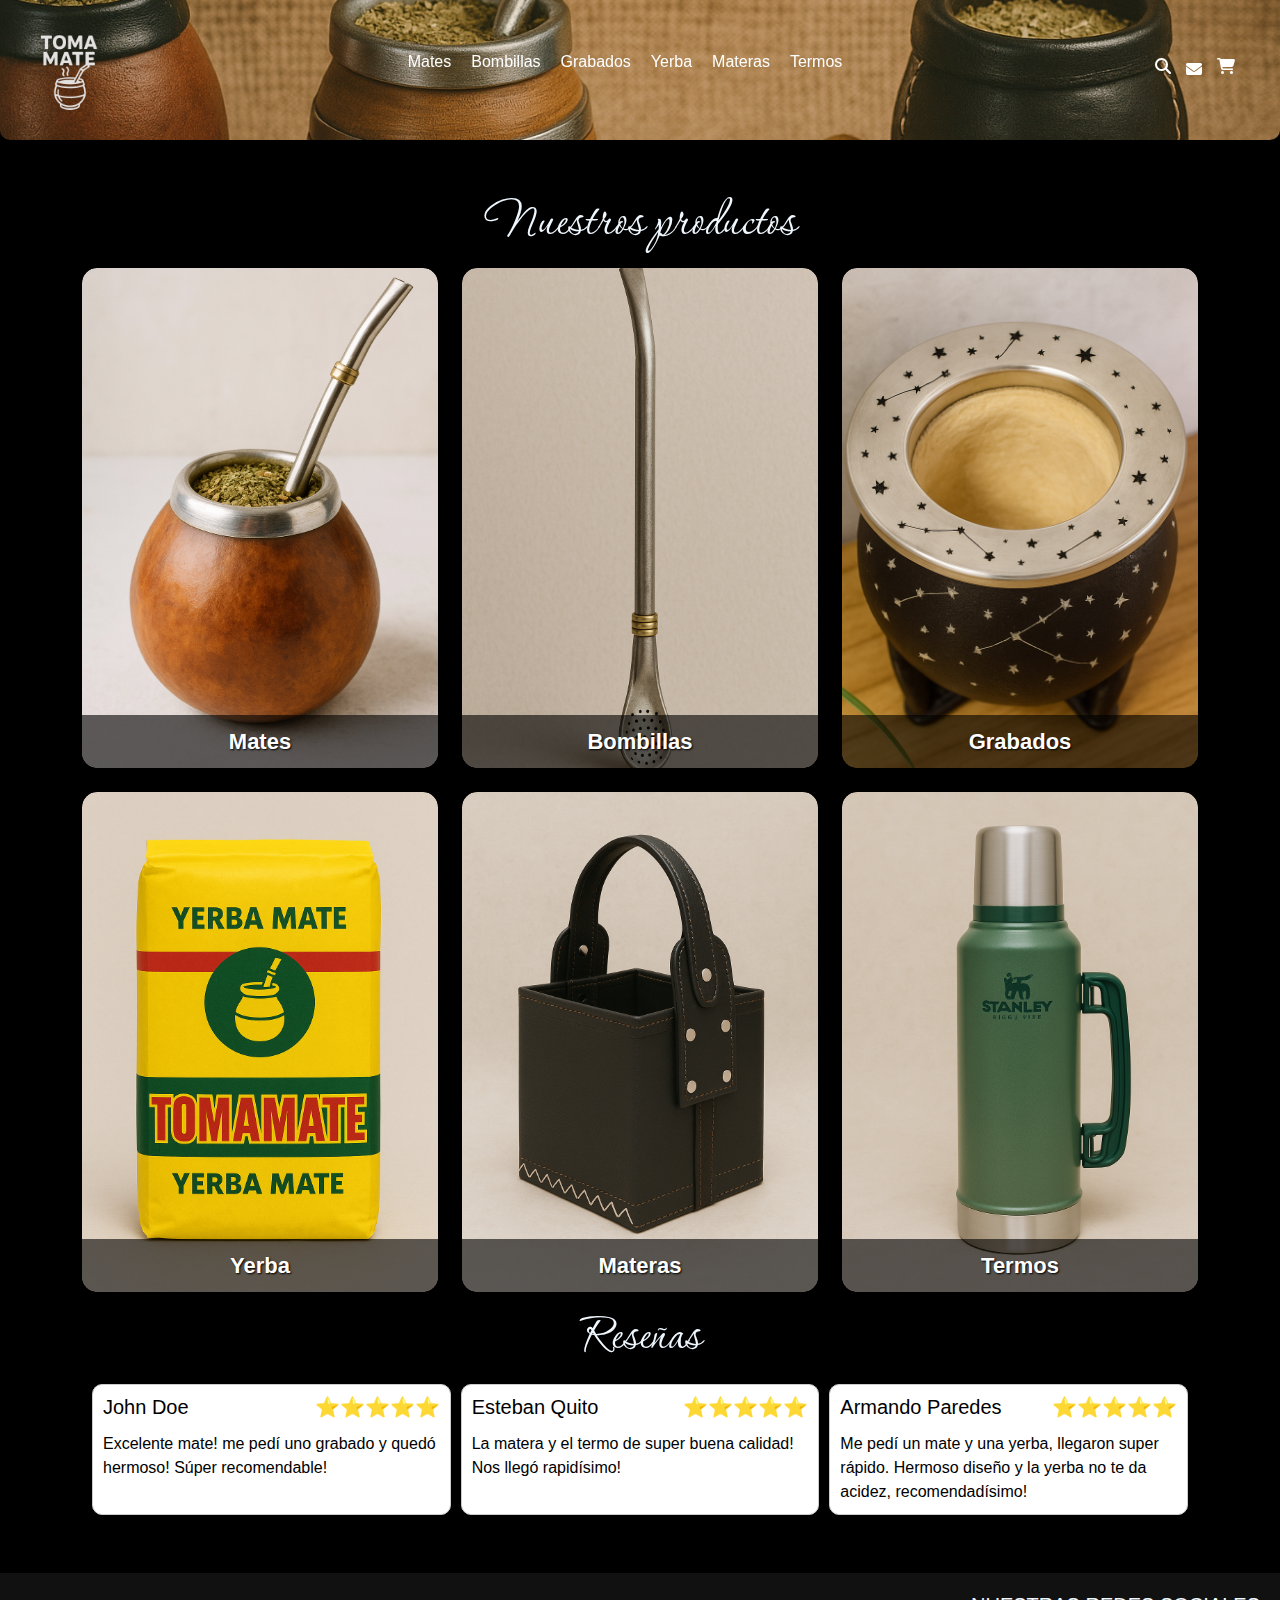
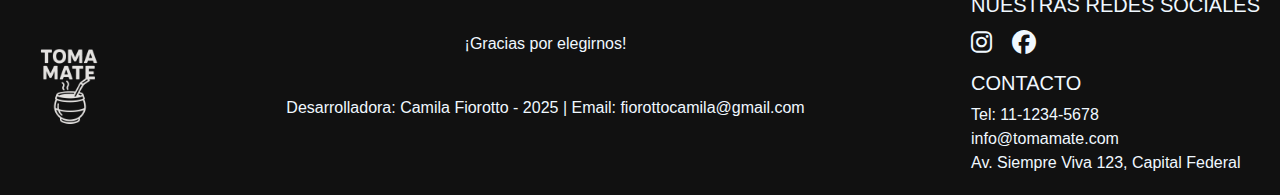
<file: index.html>
<!DOCTYPE html>
<html lang="es">

<head>
    <meta charset="UTF-8">
    <meta name="viewport" content="width=device-width, initial-scale=1.0">
    <link rel="preconnect" href="https://fonts.googleapis.com">
    <link rel="preconnect" href="https://fonts.gstatic.com" crossorigin>
    <link href="https://fonts.googleapis.com/css2?family=Corinthia:wght@400;700&display=swap" rel="stylesheet">
    <link rel="stylesheet" href="https://cdnjs.cloudflare.com/ajax/libs/font-awesome/6.5.0/css/all.min.css">
    <link href="https://cdn.jsdelivr.net/npm/bootstrap@5.3.3/dist/css/bootstrap.min.css" rel="stylesheet">
    <link rel="stylesheet" href="./css/style.css">
    <title>Tienda Online - TomaMate</title>
</head>

<body>
    <header>
        <div class="logo">
            <a href="index.html"><img src="./src/logo.png" alt="logo TomaMate"></a>
        </div>

        </div>
        <nav>
            <ul class="productos">
                <li><a href="./subpaginas/mates.html">Mates</a></li>
                <li><a href="./subpaginas/bombillas.html">Bombillas</a></li>
                <li><a href="./subpaginas/grabados.html">Grabados</a></li>
                <li><a href="./subpaginas/yerba.html">Yerba</a></li>
                <li><a href="./subpaginas/materas.html">Materas</a></li>
                <li><a href="./subpaginas/termos.html">Termos</a></li>
            </ul>
        </nav>
        <div class="logos-extras">
            <i class="fa-solid fa-magnifying-glass"></i>
            <a href="contacto.html"><i class="fa-solid fa-envelope"></i></a>
            <i class="fa-solid fa-cart-shopping"></i>
        </div>
    </header>

    <main class="container my-5">
        <h2>Nuestros productos</h2>
        <div class="row row-cols-1 row-cols-md-3 g-4">
            <a href="./subpaginas/mates.html">
                <div class="col">
                    <div class="card-producto">
                        <img src="./src/mate.png" class="img-fluid" alt="Mates">
                        <div class="titulo-producto">Mates</div>
                    </div>
                </div>
            </a>
            <a href="./subpaginas/bombillas.html">
                <div class="col">
                    <div class="card-producto">
                        <img src="./src/bombilla.png" class="img-fluid" alt="Bombillas">
                        <div class="titulo-producto">Bombillas</div>
                    </div>
                </div>
            </a>
            <a href="./subpaginas/grabados.html">
                <div class="col">
                    <div class="card-producto">
                        <img src="./src/Grabado.png" class="img-fluid" alt="Grabados">
                        <div class="titulo-producto">Grabados</div>
                    </div>
                </div>
            </a>
            <a href="./subpaginas/yerba.html">
                <div class="col">
                    <div class="card-producto">
                        <img src="./src/yerba.png" class="img-fluid" alt="Yerba">
                        <div class="titulo-producto">Yerba</div>
                    </div>
                </div>
            </a>
            <a href="./subpaginas/materas.html">
                <div class="col">
                    <div class="card-producto">
                        <img src="./src/matera.png" class="img-fluid" alt="Materas">
                        <div class="titulo-producto">Materas</div>
                    </div>
                </div>
            </a>
            <a href="./subpaginas/termos.html">
                <div class="col">
                    <div class="card-producto">
                        <img src="./src/termo.png" class="img-fluid" alt="Termos">
                        <div class="titulo-producto">Termos</div>
                    </div>
                </div>
            </a>
        </div>

        <div class="resenias">
            <h2>Reseñas</h2>
            <div class="resenias-grid">
                <div class="card-resenia">
                    <div class="card-resenia-header">
                        <h5>John Doe</h5>
                        <h5>⭐⭐⭐⭐⭐</h5>
                    </div>
                    <div class="card-resenia-body">
                        <p class="card-text">Excelente mate! me pedí uno grabado y quedó hermoso! Súper recomendable!
                        </p>
                    </div>
                </div>
                <div class="card-resenia">
                    <div class="card-resenia-header">
                        <h5>Esteban Quito</h5>
                        <h5>⭐⭐⭐⭐⭐</h5>
                    </div>
                    <div class="card-resenia-body">
                        <p class="card-text">La matera y el termo de super buena calidad! Nos llegó rapidísimo!
                        </p>
                    </div>
                </div>
                <div class="card-resenia">
                    <div class="card-resenia-header">
                        <h5>Armando Paredes</h5>
                        <h5>⭐⭐⭐⭐⭐</h5>
                    </div>
                    <div class="card-resenia-body">
                        <p class="card-text">Me pedí un mate y una yerba, llegaron super rápido. Hermoso diseño y la yerba no te da acidez, recomendadísimo!
                        </p>
                    </div>
                </div>
            </div>
        </div>


    </main>


    <footer>
        <div class="logo">
            <a href="index.html"><img src="./src/logo.png" alt="logo TomaMate"></a>
        </div>
        <div class="agradecimiento">
            <p>¡Gracias por elegirnos!</p>
            <br>
            <p>Desarrolladora: Camila Fiorotto - 2025 | Email: fiorottocamila@gmail.com</p>
        </div>
        <div class="redes-sociales">
            <h5>NUESTRAS REDES SOCIALES</h5>
            <div class="iconos-redes">
                <a href="https://www.instagram.com"><i class="fa-brands fa-instagram"></i></a>
                <a href="https://www.facebook.com"><i class="fa-brands fa-facebook"></i></a>
            </div>
            <h5>CONTACTO</h5>
            <ul class="contactos">
                <li>Tel: 11-1234-5678</li>
                <li>info@tomamate.com</li>
                <li>Av. Siempre Viva 123, Capital Federal</li>
            </ul>
        </div>

    </footer>
</body>

</html>
</file>
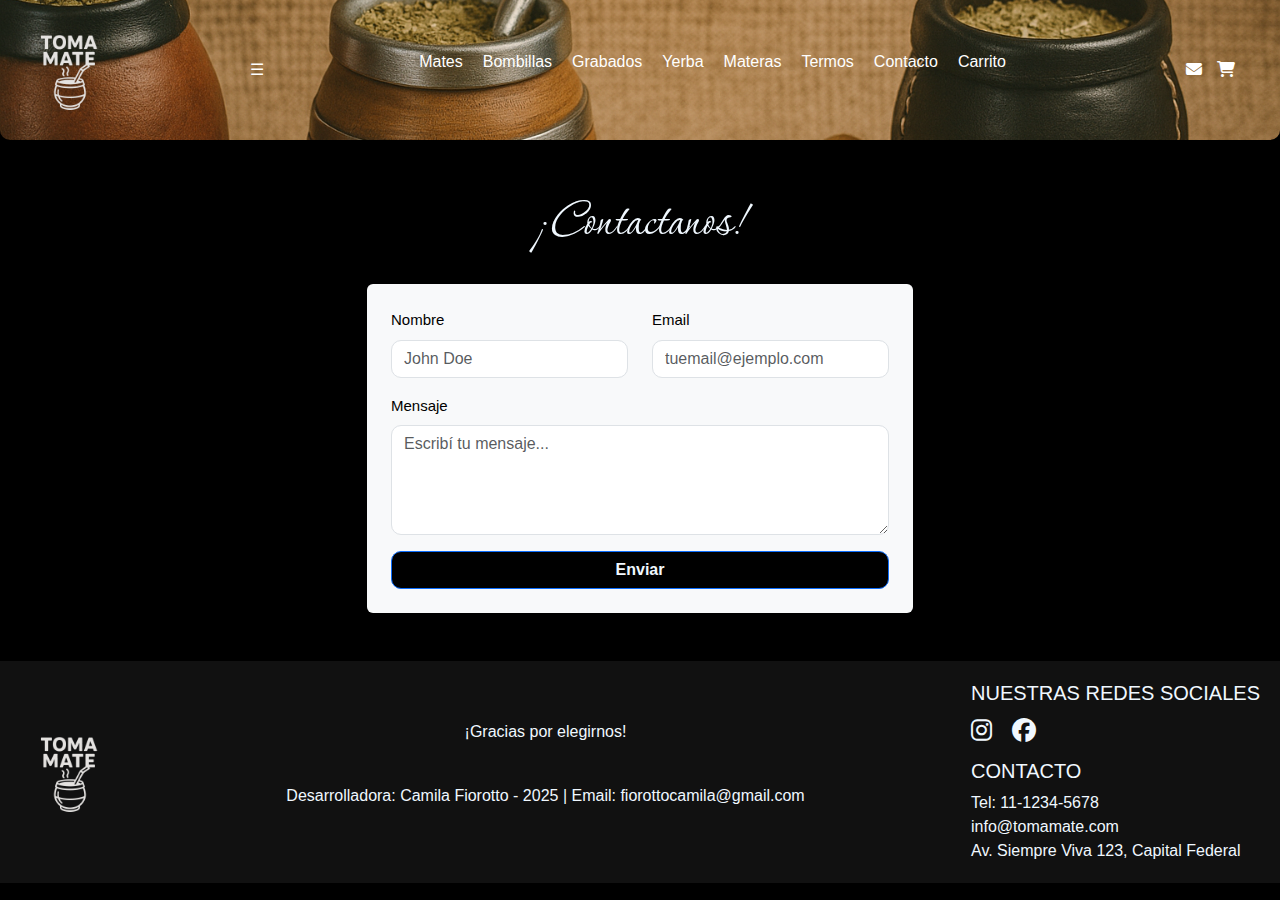
<file: contacto.html>
<!doctype html>
<html lang="es">
  <head>
    <meta charset="UTF-8" />
    <meta name="viewport" content="width=device-width, initial-scale=1.0" />
    <link rel="preconnect" href="https://fonts.googleapis.com" />
    <link rel="preconnect" href="https://fonts.gstatic.com" crossorigin />
    <link
      href="https://fonts.googleapis.com/css2?family=Corinthia:wght@400;700&display=swap"
      rel="stylesheet"
    />
    <link
      rel="stylesheet"
      href="https://cdnjs.cloudflare.com/ajax/libs/font-awesome/6.5.0/css/all.min.css"
    />
    <link
      href="https://cdn.jsdelivr.net/npm/bootstrap@5.3.3/dist/css/bootstrap.min.css"
      rel="stylesheet"
    />
    <link rel="stylesheet" href="./css/style.css" />
    <title>Tienda Online - TomaMate - Contacto</title>
  </head>

  <body>
    <header>
      <div class="logo">
        <a href="../../index.html"
          ><img src="../../src/logo.png" alt="logo TomaMate"
        /></a>
      </div>

      <div class="hamburger" onclick="toggleMenu()">☰</div>

      <nav>
        <ul class="productos" id="menu">
          <li><a href="./subpaginas/mates/mates.html">Mates</a></li>
          <li><a href="./subpaginas/bombillas/bombillas.html">Bombillas</a></li>
          <li><a href="./subpaginas/grabados/grabados.html">Grabados</a></li>
          <li><a href="./subpaginas/yerba/yerba.html">Yerba</a></li>
          <li><a href="./subpaginas/materas/materas.html">Materas</a></li>
          <li><a href="./subpaginas/termos/termos.html">Termos</a></li>
          <li class="solo-mobile">
            <a href="../../contacto.html">Contacto</a>
          </li>
          <li class="solo-mobile">
            <a href="./subpaginas/carrito/carrito.html">Carrito</a>
          </li>
        </ul>
      </nav>

      <div class="logos-extras">
        <a href="../../contacto.html"><i class="fa-solid fa-envelope"></i></a>
        <div class="carrito-container">
          <div id="carrito-container">
            <a href="./subpaginas/carrito/carrito.html">
              <i class="fa-solid fa-cart-shopping" id="icono-carrito"></i>
            </a>
            <span class="contador-carrito" id="contador-carrito">0</span>
          </div>
        </div>
      </div>
    </header>

    <main class="container my-5">
      <h2 class="text-center mb-4">¡Contactanos!</h2>
      <div class="row justify-content-center">
        <div class="col-md-6">
          <form
            class="p-4 shadow rounded bg-light contact-form"
            action="https://formspree.io/f/mkgrdkqv"
            method="POST"
          >
            <div class="row">
              <div class="col-md-6 mb-3">
                <label class="form-label form-contacto"> Nombre </label>
                <input
                  type="text"
                  class="form-control"
                  placeholder="John Doe"
                  required
                  name="name"
                />
              </div>
              <div class="col-md-6 mb-3">
                <label class="form-label form-contacto">Email</label>
                <input
                  type="email"
                  class="form-control"
                  placeholder="tuemail@ejemplo.com"
                  required
                  name="email"
                />
              </div>
            </div>

            <div class="mb-3">
              <label class="form-label form-contacto">Mensaje</label>
              <textarea
                class="form-control"
                rows="4"
                placeholder="Escribí tu mensaje..."
                required
                name="mensaje"
              ></textarea>
            </div>

            <div class="d-grid">
              <button type="submit" class="btn btn-primary">Enviar</button>
            </div>
          </form>
        </div>
      </div>
    </main>

    <footer>
      <div class="logo">
        <a href="index.html"
          ><img src="./src/logo.png" alt="logo TomaMate"
        /></a>
      </div>
      <div class="agradecimiento">
        <p>¡Gracias por elegirnos!</p>
        <br />
        <p>
          Desarrolladora: Camila Fiorotto - 2025 | Email:
          fiorottocamila@gmail.com
        </p>
      </div>
      <div class="redes-sociales">
        <h5>NUESTRAS REDES SOCIALES</h5>
        <div class="iconos-redes">
          <a href="https://www.instagram.com"
            ><i class="fa-brands fa-instagram"></i
          ></a>
          <a href="https://www.facebook.com"
            ><i class="fa-brands fa-facebook"></i
          ></a>
        </div>
        <h5>CONTACTO</h5>
        <ul class="contactos">
          <li>Tel: 11-1234-5678</li>
          <li>info@tomamate.com</li>
          <li>Av. Siempre Viva 123, Capital Federal</li>
        </ul>
      </div>
    </footer>
    <script src="main.js"></script>
  </body>
</html>
</file>
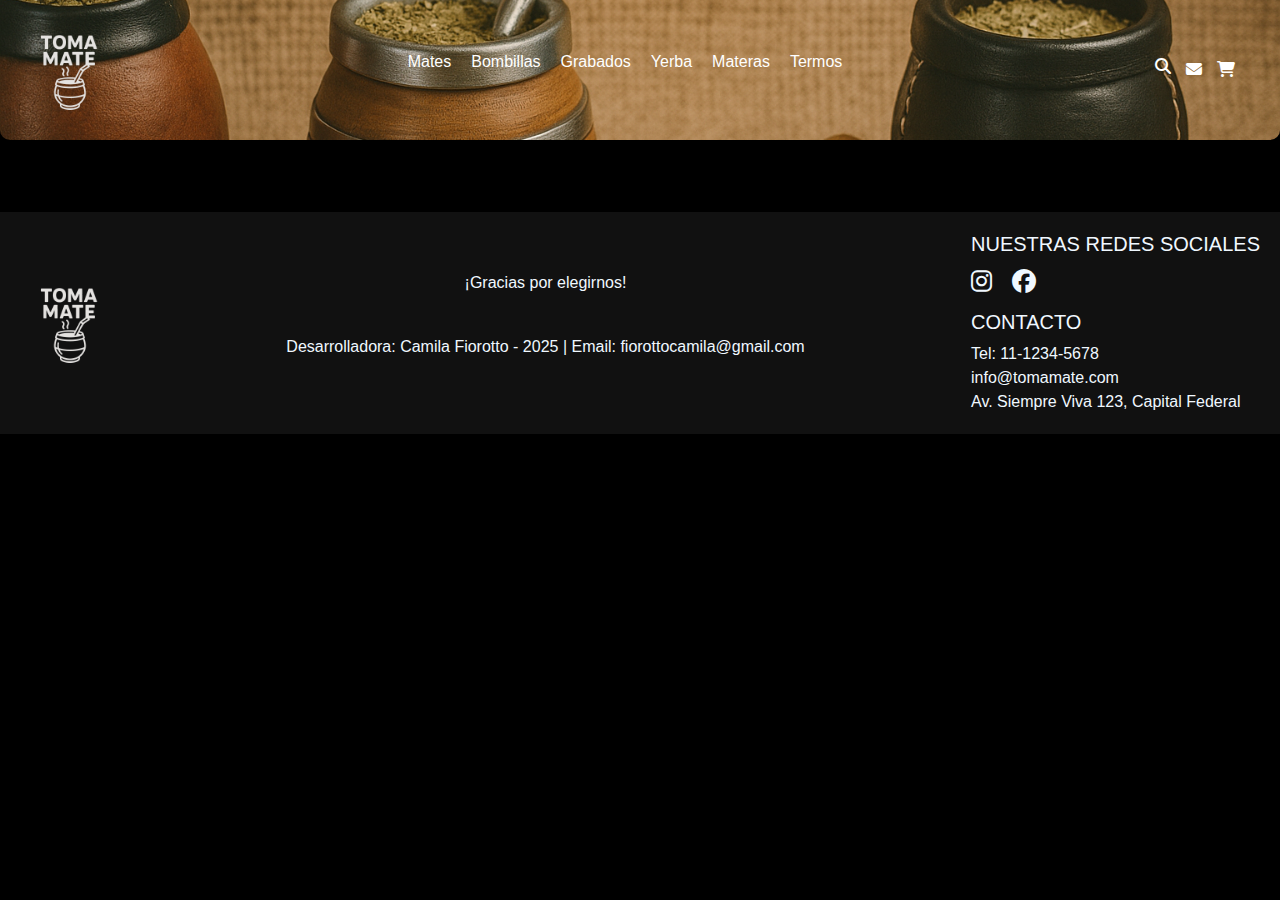
<file: subpaginas/bombillas/bombillas.html>
<!DOCTYPE html>
<html lang="es">

<head>
    <meta charset="UTF-8">
    <meta name="viewport" content="width=device-width, initial-scale=1.0">
    <link rel="preconnect" href="https://fonts.googleapis.com">
    <link rel="preconnect" href="https://fonts.gstatic.com" crossorigin>
    <link href="https://fonts.googleapis.com/css2?family=Corinthia:wght@400;700&display=swap" rel="stylesheet">
    <link rel="stylesheet" href="https://cdnjs.cloudflare.com/ajax/libs/font-awesome/6.5.0/css/all.min.css">
    <link href="https://cdn.jsdelivr.net/npm/bootstrap@5.3.3/dist/css/bootstrap.min.css" rel="stylesheet">
    <link rel="stylesheet" href="../../css/style.css">
    <link rel="icon" href="../../src/logo2.png">
    <title>Tienda Online - TomaMate</title>
</head>

<body>
    <header>
        <div class="logo">
            <a href="../../index.html"><img src="../../src/logo.png" alt="logo TomaMate"></a>
        </div>
        <nav>
            <ul class="productos">
                <li><a href="../mates/mates.html">Mates</a></li>
                <li><a href="../bombillas/bombillas.html">Bombillas</a></li>
                <li><a href="../grabados/grabados.html">Grabados</a></li>
                <li><a href="../yerba/yerba.html">Yerba</a></li>
                <li><a href="../materas/materas.html">Materas</a></li>
                <li><a href="../termos/termos.html">Termos</a></li>
            </ul>
        </nav>
        <div class="logos-extras">
            <i class="fa-solid fa-magnifying-glass"></i>
            <a href="../../contacto.html"><i class="fa-solid fa-envelope"></i></a>
            <div class="carrito-container">
                <div id="carrito-container">
                <a href="../../subpaginas/carrito/carrito.html">
                    <i class="fa-solid fa-cart-shopping" id="icono-carrito"></i>
                </a>
                <span class="contador-carrito" id="contador-carrito">0</span>
                </div>
            </div>
        </div>
    </header>

    <!-- Contenedor de productos -->
    <div class="container my-5">
        <div id="productos-container" class="row g-4">
        </div>
    </div>

     <footer>
        <div class="logo">
            <a href="../../index.html"><img src="../../src/logo.png" alt="logo TomaMate"></a>
        </div>
        <div class="agradecimiento">
            <p>¡Gracias por elegirnos!</p>
            <br>
            <p>Desarrolladora: Camila Fiorotto - 2025 | Email: fiorottocamila@gmail.com</p>
        </div>
        <div class="redes-sociales">
            <h5>NUESTRAS REDES SOCIALES</h5>
            <div class="iconos-redes">
                <a href="https://www.instagram.com"><i class="fa-brands fa-instagram"></i></a>
                <a href="https://www.facebook.com"><i class="fa-brands fa-facebook"></i></a>
            </div>
            <h5>CONTACTO</h5>
            <ul class="contactos">
                <li>Tel: 11-1234-5678</li>
                <li>info@tomamate.com</li>
                <li>Av. Siempre Viva 123, Capital Federal</li>
            </ul>
        </div>

    </footer>
    <script type="module" src="../../carrito.js"></script>
    <script type="module" src="../productos.js"></script>
    <script type="module" src="bombilla_app.js"></script>

    
</body>

</html>
</file>
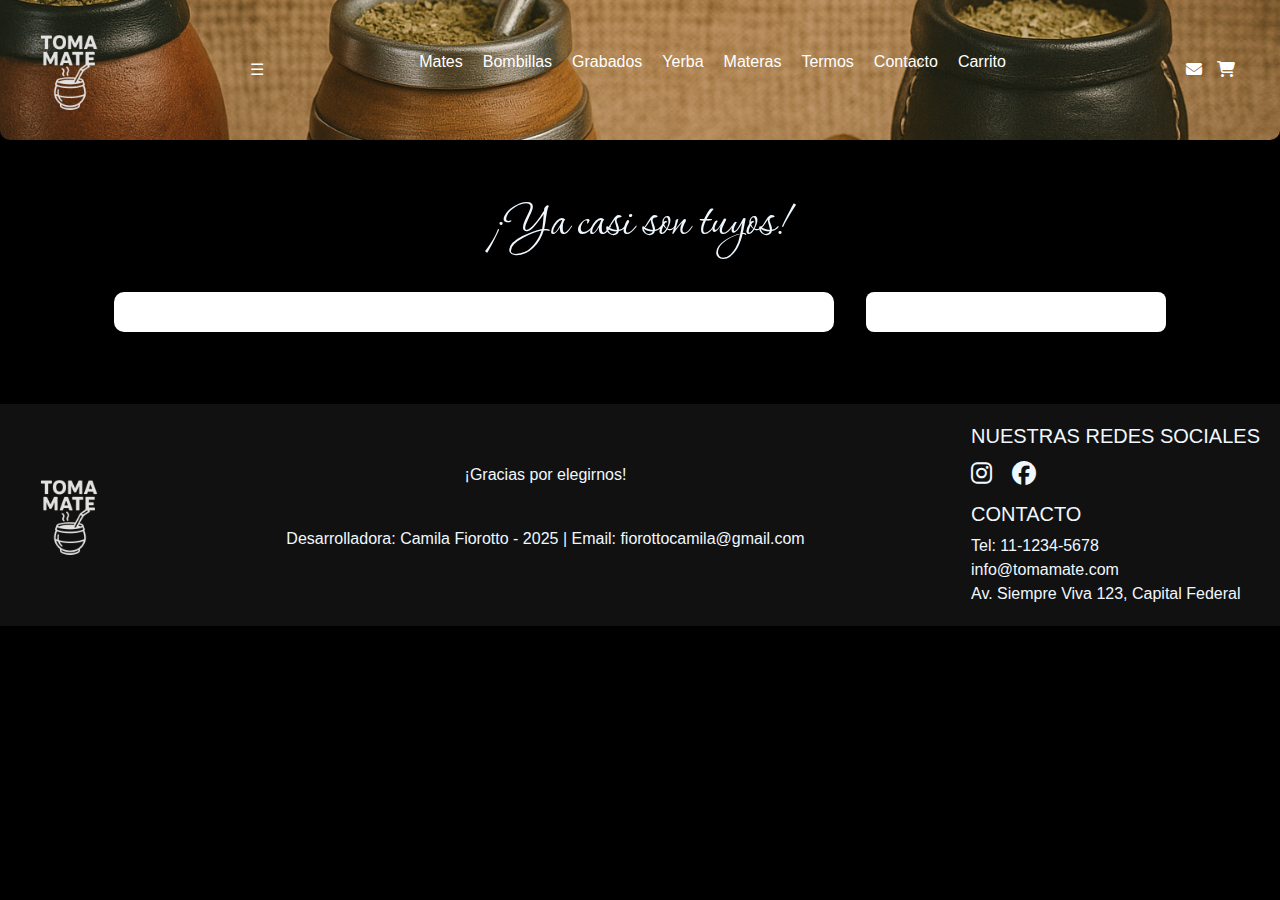
<file: subpaginas/carrito/carrito.html>
<!doctype html>
<html lang="es">
  <head>
    <meta charset="UTF-8" />
    <meta name="viewport" content="width=device-width, initial-scale=1.0" />
    <link rel="preconnect" href="https://fonts.googleapis.com" />
    <link rel="preconnect" href="https://fonts.gstatic.com" crossorigin />
    <link
      href="https://fonts.googleapis.com/css2?family=Corinthia:wght@400;700&display=swap"
      rel="stylesheet"
    />
    <link
      rel="stylesheet"
      href="https://cdnjs.cloudflare.com/ajax/libs/font-awesome/6.5.0/css/all.min.css"
    />
    <link
      href="https://cdn.jsdelivr.net/npm/bootstrap@5.3.3/dist/css/bootstrap.min.css"
      rel="stylesheet"
    />
    <link rel="stylesheet" href="../../css/style.css" />
    <link rel="stylesheet" href="carrito.css" />
    <link rel="icon" href="../../src/logo2.png" />
    <title>Tienda Online - TomaMate - Carrito</title>
  </head>

  <body>
    <header>
      <div class="logo">
        <a href="../../index.html"
          ><img src="../../src/logo.png" alt="logo TomaMate"
        /></a>
      </div>

      <div class="hamburger" onclick="toggleMenu()">☰</div>

      <nav>
        <ul class="productos" id="menu">
          <li><a href="../mates/mates.html">Mates</a></li>
          <li><a href="../bombillas/bombillas.html">Bombillas</a></li>
          <li><a href="../grabados/grabados.html">Grabados</a></li>
          <li><a href="../yerba/yerba.html">Yerba</a></li>
          <li><a href="../materas/materas.html">Materas</a></li>
          <li><a href="../termos/termos.html">Termos</a></li>
          <li class="solo-mobile">
            <a href="../../contacto.html">Contacto</a>
          </li>
          <li class="solo-mobile">
            <a href="../carrito/carrito.html">Carrito</a>
          </li>
        </ul>
      </nav>

      <div class="logos-extras">
        <a href="../../contacto.html"><i class="fa-solid fa-envelope"></i></a>
        <div class="carrito-container">
          <div id="carrito-container">
            <a href="../carrito/carrito.html">
              <i class="fa-solid fa-cart-shopping" id="icono-carrito"></i>
            </a>
            <span class="contador-carrito" id="contador-carrito">0</span>
          </div>
        </div>
      </div>
    </header>

    <main class="container my-5">
      <!-- Contenedor de productos -->
      <h2>¡Ya casi son tuyos!</h2>
      <div class="carrito-wrapper">
        <div id="carrito-products" class="carrito-container1"></div>

        <div id="resumen-compra" class="resumen-compra"></div>
      </div>
      <div id="popup-datos-usuario" class="popup-modal oculto">
        <div class="popup-contenido">
          <span id="cerrarPopup" class="popup-cerrar">&times;</span>
          <h3>Completar datos</h3>
          <form
            id="formulario-compra"
            class="p-4 shadow rounded bg-light contact-form"
            action="https://formspree.io/f/mgvzvrnd"
            method="POST"
          >
            <label
              >Nombre:
              <input type="text" name="nombre" required />
            </label>
            <label
              >Email:
              <input type="email" name="email" required />
            </label>
            <label
              >Dirección:
              <input type="text" name="direccion" required />
            </label>
            <label
              >Teléfono:
              <input type="tel" name="telefono" required />
            </label>
            <input type="hidden" name="carrito" id="input-carrito" />
            <div class="botones-popup">
              <button type="submit" class="btn btn-success">Confirmar</button>
              <button
                type="button"
                id="cancelarPopup"
                class="btn btn-secondary"
              >
                Cancelar
              </button>
            </div>
          </form>
        </div>
      </div>
    </main>
    <footer>
      <div class="logo">
        <a href="../../index.html"
          ><img src="../../src/logo.png" alt="logo TomaMate"
        /></a>
      </div>
      <div class="agradecimiento">
        <p>¡Gracias por elegirnos!</p>
        <br />
        <p>
          Desarrolladora: Camila Fiorotto - 2025 | Email:
          fiorottocamila@gmail.com
        </p>
      </div>
      <div class="redes-sociales">
        <h5>NUESTRAS REDES SOCIALES</h5>
        <div class="iconos-redes">
          <a href="https://www.instagram.com"
            ><i class="fa-brands fa-instagram"></i
          ></a>
          <a href="https://www.facebook.com"
            ><i class="fa-brands fa-facebook"></i
          ></a>
        </div>
        <h5>CONTACTO</h5>
        <ul class="contactos">
          <li>Tel: 11-1234-5678</li>
          <li>info@tomamate.com</li>
          <li>Av. Siempre Viva 123, Capital Federal</li>
        </ul>
      </div>
    </footer>
    <div id="popup-container"></div>
    <script type="module" src="../../carrito.js"></script>
    <script src="../../main.js"></script>
    <script type="module" src="carrito_app.js"></script>
  </body>
</html>
</file>
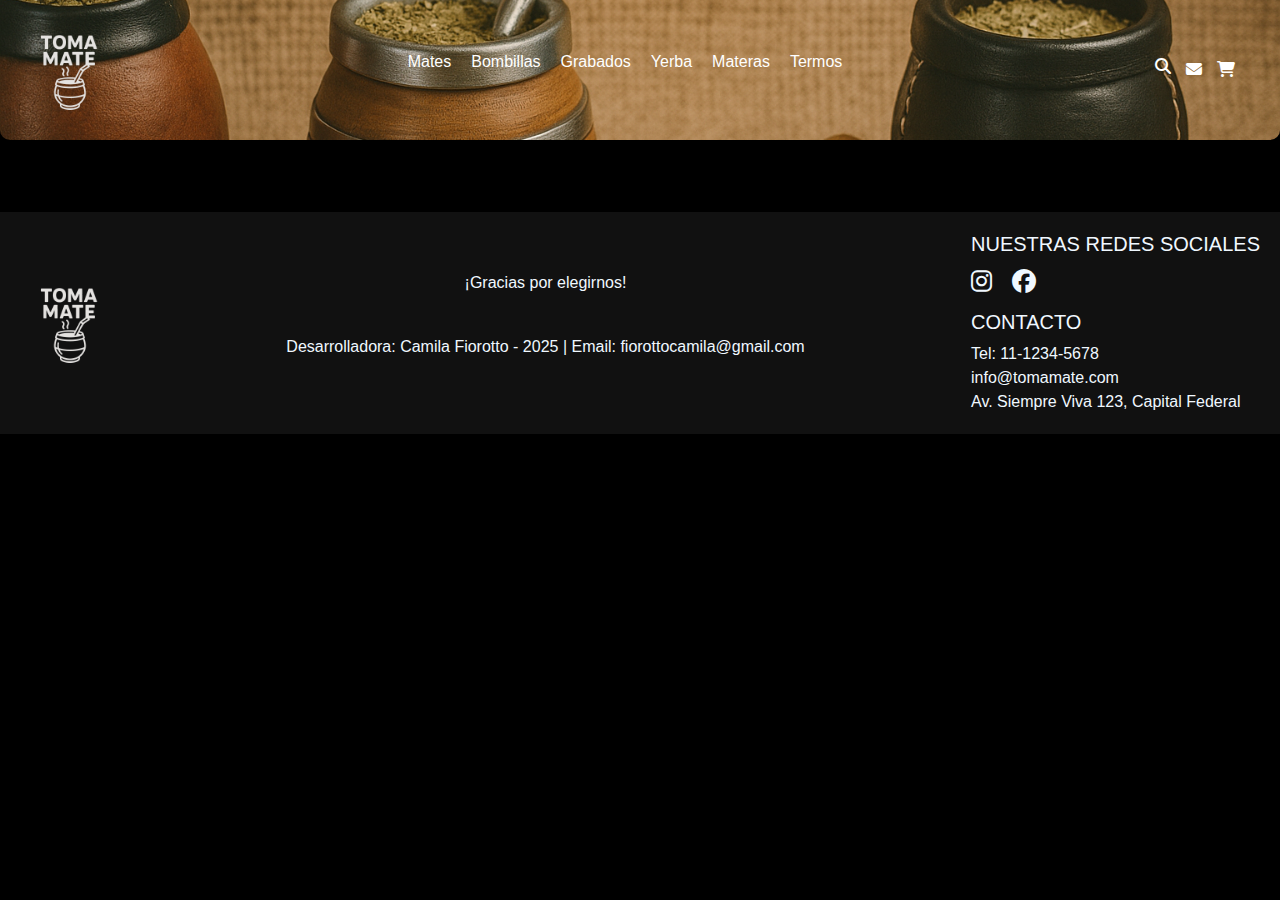
<file: subpaginas/grabados/grabados.html>
<!doctype html>
<html lang="es">
  <head>
    <meta charset="UTF-8" />
    <meta name="viewport" content="width=device-width, initial-scale=1.0" />
    <link rel="preconnect" href="https://fonts.googleapis.com" />
    <link rel="preconnect" href="https://fonts.gstatic.com" crossorigin />
    <link
      href="https://fonts.googleapis.com/css2?family=Corinthia:wght@400;700&display=swap"
      rel="stylesheet"
    />
    <link
      rel="stylesheet"
      href="https://cdnjs.cloudflare.com/ajax/libs/font-awesome/6.5.0/css/all.min.css"
    />
    <link
      href="https://cdn.jsdelivr.net/npm/bootstrap@5.3.3/dist/css/bootstrap.min.css"
      rel="stylesheet"
    />
    <link rel="stylesheet" href="../../css/style.css" />
    <link rel="icon" href="../../src/logo2.png" />
    <title>Tienda Online - TomaMate</title>
  </head>

  <body>
    <header>
      <div class="logo">
        <a href="../../index.html"
          ><img src="../../src/logo.png" alt="logo TomaMate"
        /></a>
      </div>
      <nav>
        <ul class="productos">
          <li><a href="../mates/mates.html">Mates</a></li>
          <li><a href="../bombillas/bombillas.html">Bombillas</a></li>
          <li><a href="../grabados/grabados.html">Grabados</a></li>
          <li><a href="../yerba/yerba.html">Yerba</a></li>
          <li><a href="../materas/materas.html">Materas</a></li>
          <li><a href="../termos/termos.html">Termos</a></li>
        </ul>
      </nav>
      <div class="logos-extras">
        <i class="fa-solid fa-magnifying-glass"></i>
        <a href="../../contacto.html"><i class="fa-solid fa-envelope"></i></a>
        <div class="carrito-container">
          <div id="carrito-container">
            <a href="../../subpaginas/carrito/carrito.html">
              <i class="fa-solid fa-cart-shopping" id="icono-carrito"></i>
            </a>
            <span class="contador-carrito" id="contador-carrito">0</span>
          </div>
        </div>
      </div>
    </header>

    <!-- Contenedor de productos -->
    <div class="container my-5">
      <div id="productos-container" class="row g-4"></div>
    </div>

    <footer>
      <div class="logo">
        <a href="../../index.html"
          ><img src="../../src/logo.png" alt="logo TomaMate"
        /></a>
      </div>
      <div class="agradecimiento">
        <p>¡Gracias por elegirnos!</p>
        <br />
        <p>
          Desarrolladora: Camila Fiorotto - 2025 | Email:
          fiorottocamila@gmail.com
        </p>
      </div>
      <div class="redes-sociales">
        <h5>NUESTRAS REDES SOCIALES</h5>
        <div class="iconos-redes">
          <a href="https://www.instagram.com"
            ><i class="fa-brands fa-instagram"></i
          ></a>
          <a href="https://www.facebook.com"
            ><i class="fa-brands fa-facebook"></i
          ></a>
        </div>
        <h5>CONTACTO</h5>
        <ul class="contactos">
          <li>Tel: 11-1234-5678</li>
          <li>info@tomamate.com</li>
          <li>Av. Siempre Viva 123, Capital Federal</li>
        </ul>
      </div>
    </footer>
    <script type="module" src="../../carrito.js"></script>
    <script type="module" src="../productos.js"></script>
    <script type="module" src="grabados_app.js"></script>
  </body>
</html>
</file>
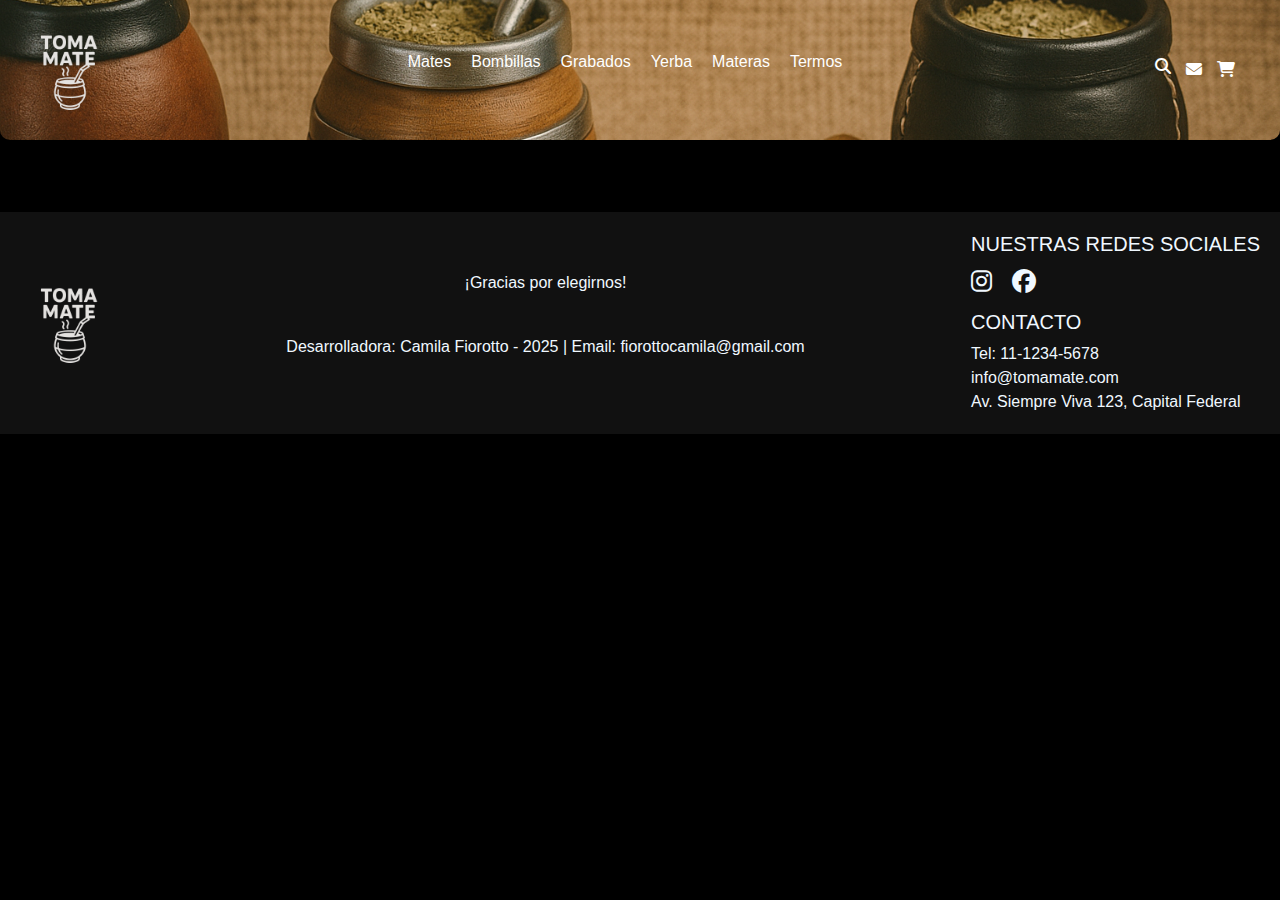
<file: subpaginas/materas/materas.html>
<!DOCTYPE html>
<html lang="es">

<head>
    <meta charset="UTF-8">
    <meta name="viewport" content="width=device-width, initial-scale=1.0">
    <link rel="preconnect" href="https://fonts.googleapis.com">
    <link rel="preconnect" href="https://fonts.gstatic.com" crossorigin>
    <link href="https://fonts.googleapis.com/css2?family=Corinthia:wght@400;700&display=swap" rel="stylesheet">
    <link rel="stylesheet" href="https://cdnjs.cloudflare.com/ajax/libs/font-awesome/6.5.0/css/all.min.css">
    <link href="https://cdn.jsdelivr.net/npm/bootstrap@5.3.3/dist/css/bootstrap.min.css" rel="stylesheet">
    <link rel="stylesheet" href="../../css/style.css">
    <link rel="icon" href="../../src/logo2.png">
    <title>Tienda Online - TomaMate</title>
</head>

<body>
    <header>
        <div class="logo">
            <a href="../../index.html"><img src="../../src/logo.png" alt="logo TomaMate"></a>
        </div>
        <nav>
            <ul class="productos">
                <li><a href="../mates/mates.html">Mates</a></li>
                <li><a href="../bombillas/bombillas.html">Bombillas</a></li>
                <li><a href="../grabados/grabados.html">Grabados</a></li>
                <li><a href="../yerba/yerba.html">Yerba</a></li>
                <li><a href="../materas/materas.html">Materas</a></li>
                <li><a href="../termos/termos.html">Termos</a></li>
            </ul>
        </nav>
        <div class="logos-extras">
            <i class="fa-solid fa-magnifying-glass"></i>
            <a href="../../contacto.html"><i class="fa-solid fa-envelope"></i></a>
            <div class="carrito-container">
                <div id="carrito-container">
                <a href="../../subpaginas/carrito/carrito.html">
                    <i class="fa-solid fa-cart-shopping" id="icono-carrito"></i>
                </a>
                <span class="contador-carrito" id="contador-carrito">0</span>
                </div>
            </div>
        </div>
    </header>

    <!-- Contenedor de productos -->
    <div class="container my-5">
        <div id="productos-container" class="row g-4">
        </div>
    </div>



     <footer>
        <div class="logo">
            <a href="../../index.html"><img src="../../src/logo.png" alt="logo TomaMate"></a>
        </div>
        <div class="agradecimiento">
            <p>¡Gracias por elegirnos!</p>
            <br>
            <p>Desarrolladora: Camila Fiorotto - 2025 | Email: fiorottocamila@gmail.com</p>
        </div>
        <div class="redes-sociales">
            <h5>NUESTRAS REDES SOCIALES</h5>
            <div class="iconos-redes">
                <a href="https://www.instagram.com"><i class="fa-brands fa-instagram"></i></a>
                <a href="https://www.facebook.com"><i class="fa-brands fa-facebook"></i></a>
            </div>
            <h5>CONTACTO</h5>
            <ul class="contactos">
                <li>Tel: 11-1234-5678</li>
                <li>info@tomamate.com</li>
                <li>Av. Siempre Viva 123, Capital Federal</li>
            </ul>
        </div>

    </footer>
    <script type="module" src="../../carrito.js"></script>
    <script type="module" src="../productos.js"></script>
    <script type="module" src="materas_app.js"></script>
</body>

</html>
</file>
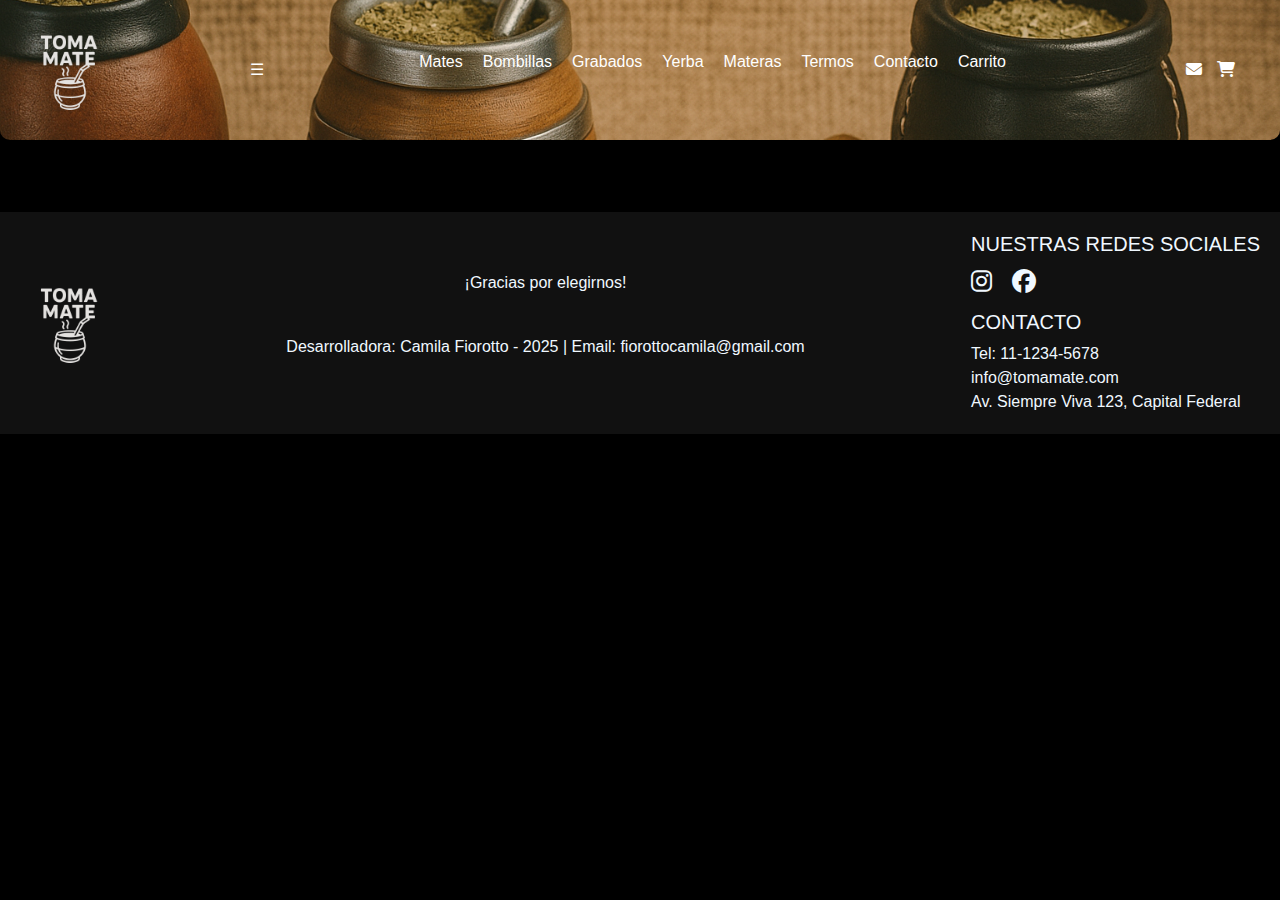
<file: subpaginas/mates/mates.html>
<!doctype html>
<html lang="es">
  <head>
    <meta charset="UTF-8" />
    <meta name="viewport" content="width=device-width, initial-scale=1.0" />
    <link rel="preconnect" href="https://fonts.googleapis.com" />
    <link rel="preconnect" href="https://fonts.gstatic.com" crossorigin />
    <link
      href="https://fonts.googleapis.com/css2?family=Corinthia:wght@400;700&display=swap"
      rel="stylesheet"
    />
    <link
      rel="stylesheet"
      href="https://cdnjs.cloudflare.com/ajax/libs/font-awesome/6.5.0/css/all.min.css"
    />
    <link
      href="https://cdn.jsdelivr.net/npm/bootstrap@5.3.3/dist/css/bootstrap.min.css"
      rel="stylesheet"
    />
    <link rel="icon" href="./src/logo2.png" />
    <link rel="stylesheet" href="../../css/style.css" />
    <link rel="icon" href="../../src/logo2.png" />
    <title>Tienda Online - TomaMate</title>
  </head>

  <body>
    <header>
  <div class="logo">
    <a href="../../index.html"><img src="../../src/logo.png" alt="logo TomaMate" /></a>
  </div>


  <div class="hamburger" onclick="toggleMenu()">☰</div>

  <nav>
    <ul class="productos" id="menu">
      <li><a href="../mates/mates.html">Mates</a></li>
      <li><a href="../bombillas/bombillas.html">Bombillas</a></li>
      <li><a href="../grabados/grabados.html">Grabados</a></li>
      <li><a href="../yerba/yerba.html">Yerba</a></li>
      <li><a href="../materas/materas.html">Materas</a></li>
      <li><a href="../termos/termos.html">Termos</a></li>
      <li class="solo-mobile"><a href="../../contacto.html">Contacto</a></li>
      <li class="solo-mobile"><a href="../carrito/carrito.html">Carrito</a></li>
    </ul>
  </nav>

  <div class="logos-extras">
    <a href="../../contacto.html"><i class="fa-solid fa-envelope"></i></a>
    <div class="carrito-container">
      <div id="carrito-container">
        <a href="../carrito/carrito.html">
          <i class="fa-solid fa-cart-shopping" id="icono-carrito"></i>
        </a>
        <span class="contador-carrito" id="contador-carrito">0</span>
      </div>
    </div>
  </div>
</header>

    <!-- Contenedor de productos -->
    <div class="container my-5">
      <div id="productos-container" class="row g-4"></div>
    </div>

    <footer>
      <div class="logo">
        <a href="../../index.html"
          ><img src="../../src/logo.png" alt="logo TomaMate"
        /></a>
      </div>
      <div class="agradecimiento">
        <p>¡Gracias por elegirnos!</p>
        <br />
        <p>
          Desarrolladora: Camila Fiorotto - 2025 | Email:
          fiorottocamila@gmail.com
        </p>
      </div>
      <div class="redes-sociales">
        <h5>NUESTRAS REDES SOCIALES</h5>
        <div class="iconos-redes">
          <a href="https://www.instagram.com"
            ><i class="fa-brands fa-instagram"></i
          ></a>
          <a href="https://www.facebook.com"
            ><i class="fa-brands fa-facebook"></i
          ></a>
        </div>
        <h5>CONTACTO</h5>
        <ul class="contactos">
          <li>Tel: 11-1234-5678</li>
          <li>info@tomamate.com</li>
          <li>Av. Siempre Viva 123, Capital Federal</li>
        </ul>
      </div>
    </footer>
    <div id="popup-container"></div>
    <script src="../../carrito.js"></script>
    <script src="../../main.js"></script>
    <script type="module" src="../productos.js"></script>
    <script type="module" src="mates_app.js"></script>
  </body>
</html>
</file>
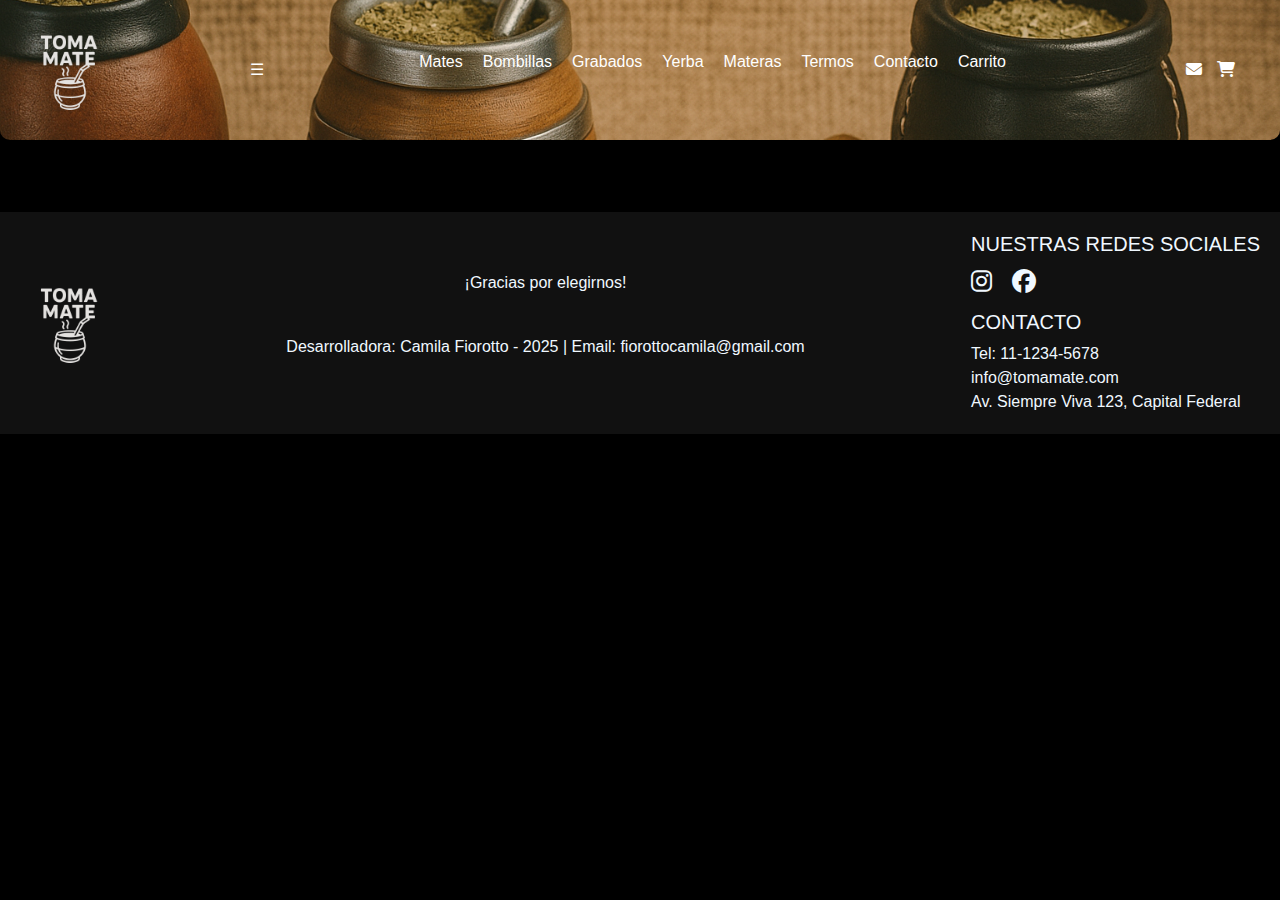
<file: subpaginas/termos/termos.html>
<!doctype html>
<html lang="es">
  <head>
    <meta charset="UTF-8" />
    <meta name="viewport" content="width=device-width, initial-scale=1.0" />
    <link rel="preconnect" href="https://fonts.googleapis.com" />
    <link rel="preconnect" href="https://fonts.gstatic.com" crossorigin />
    <link
      href="https://fonts.googleapis.com/css2?family=Corinthia:wght@400;700&display=swap"
      rel="stylesheet"
    />
    <link
      rel="stylesheet"
      href="https://cdnjs.cloudflare.com/ajax/libs/font-awesome/6.5.0/css/all.min.css"
    />
    <link
      href="https://cdn.jsdelivr.net/npm/bootstrap@5.3.3/dist/css/bootstrap.min.css"
      rel="stylesheet"
    />
    <link rel="stylesheet" href="../../css/style.css" />
    <link rel="icon" href="../../src/logo2.png" />
    <title>Tienda Online - TomaMate</title>
  </head>

  <body>
    <header>
  <div class="logo">
    <a href="../../index.html"><img src="../../src/logo.png" alt="logo TomaMate" /></a>
  </div>


  <div class="hamburger" onclick="toggleMenu()">☰</div>

  <nav>
    <ul class="productos" id="menu">
      <li><a href="../mates/mates.html">Mates</a></li>
      <li><a href="../bombillas/bombillas.html">Bombillas</a></li>
      <li><a href="../grabados/grabados.html">Grabados</a></li>
      <li><a href="../yerba/yerba.html">Yerba</a></li>
      <li><a href="../materas/materas.html">Materas</a></li>
      <li><a href="../termos/termos.html">Termos</a></li>
      <li class="solo-mobile"><a href="../../contacto.html">Contacto</a></li>
      <li class="solo-mobile"><a href="../carrito/carrito.html">Carrito</a></li>
    </ul>
  </nav>

  <div class="logos-extras">
    <a href="../../contacto.html"><i class="fa-solid fa-envelope"></i></a>
    <div class="carrito-container">
      <div id="carrito-container">
        <a href="../carrito/carrito.html">
          <i class="fa-solid fa-cart-shopping" id="icono-carrito"></i>
        </a>
        <span class="contador-carrito" id="contador-carrito">0</span>
      </div>
    </div>
  </div>
</header>

    <!-- Contenedor de productos -->
    <div class="container my-5">
      <div id="productos-container" class="row g-4"></div>
    </div>

    <footer>
      <div class="logo">
        <a href="../../index.html"
          ><img src="../../src/logo.png" alt="logo TomaMate"
        /></a>
      </div>
      <div class="agradecimiento">
        <p>¡Gracias por elegirnos!</p>
        <br />
        <p>
          Desarrolladora: Camila Fiorotto - 2025 | Email:
          fiorottocamila@gmail.com
        </p>
      </div>
      <div class="redes-sociales">
        <h5>NUESTRAS REDES SOCIALES</h5>
        <div class="iconos-redes">
          <a href="https://www.instagram.com"
            ><i class="fa-brands fa-instagram"></i
          ></a>
          <a href="https://www.facebook.com"
            ><i class="fa-brands fa-facebook"></i
          ></a>
        </div>
        <h5>CONTACTO</h5>
        <ul class="contactos">
          <li>Tel: 11-1234-5678</li>
          <li>info@tomamate.com</li>
          <li>Av. Siempre Viva 123, Capital Federal</li>
        </ul>
      </div>
    </footer>
    <div id="popup-container"></div>
    <script src="../../main.js"></script>
    <script src="../../carrito.js"></script>
    <script type="module" src="../productos.js"></script>
    <script type="module" src="termos_app.js"></script>
  </body>
</html>
</file>
<file: css/style.css>
body {
  background-color: black;
  color: white;
  font-family: Arial, sans-serif;
}

.logo img {
  width: 100px;
  border-radius: 50px;
}

.productos {
  list-style: none;
  display: flex;
  padding: 25px;
  gap: 20px;
}

.logos-extras {
  display: flex;
  gap: 15px;
  padding: 25px;
}

.carrito-container {
  position: relative;
  display: inline-block;
}

.carrito-container i {
  color: #ffffff;
}

#carrito-container {
  cursor: pointer;
  transition:
    transform 0.2s,
    color 0.2s;
}
#carrito-container:hover {
  transform: scale(1.3);
}

.contador-carrito {
  position: absolute;
  top: -6px;
  right: -10px;
  background-color: #007bff;
  color: white;
  border-radius: 50%;
  padding: 2px 6px;
  font-size: 9px;
  font-weight: bold;
  display: none;
  min-width: 18px;
  text-align: center;
}

.dropdown-carrito {
  display: none;
  position: absolute;
  top: 35px;
  right: 0;
  background-color: white;
  border: 1px solid #ccc;
  padding: 10px;
  width: 280px;
  box-shadow: 0px 4px 6px rgba(0, 0, 0, 0.1);
  z-index: 100;
  font-size: 14px;
}

.boton-cantidad {
  background: #007bff;
  color: black;
  border: none;
  padding: 2px 6px;
  border-radius: 4px;
  cursor: pointer;
}

.boton-cantidad:hover {
  background: #0056b3;
}

header {
  position: sticky;
  top: 0;
  left: 0;
  width: 100%;
  z-index: 1000;
  display: flex;
  justify-content: space-between;
  align-items: center;
  background-image: url("../src/header.png");
  background-size: cover;
  background-position: center;
  padding: 20px;
  border-bottom-left-radius: 10px;
  border-bottom-right-radius: 10px;
  box-shadow: 0 4px 10px rgba(0, 0, 0, 0.3); /* opcional para dar más estilo */
}

.agradecimiento {
  display: flex;
  flex-direction: column;
  align-items: center;
  text-align: center;
}

footer {
  display: flex;
  justify-content: space-between;
  align-items: center;
  color: aliceblue;
  padding: 20px;
  background-color: #111;
  flex-wrap: wrap;
}

a {
  color: inherit;
  text-decoration: none;
}

h2 {
  font-family: "Corinthia", cursive;
  text-align: center;
  font-size: 60px;
  color: aliceblue;
}

.card-producto {
  position: relative;
  overflow: hidden;
  border-radius: 15px;
  transition: transform 0.3s;
}

.card-producto img {
  width: 100%;
  height: 500px;
  object-fit: cover;
  border-radius: 15px;
}

.product-img {
  height: 500px;
  object-fit: cover;
  width: 100%;
}

.card-producto:hover {
  transform: scale(1.03);
}

.titulo-producto {
  position: absolute;
  bottom: 0;
  left: 0;
  width: 100%;
  background-color: rgba(0, 0, 0, 0.6);
  color: white;
  font-size: 22px;
  font-weight: bold;
  text-align: center;
  padding: 10px 0;
  text-shadow: 1px 1px 2px black;
  border-bottom-left-radius: 15px;
  border-bottom-right-radius: 15px;
}

.iconos-redes {
  font-size: 24px;
  display: flex;
  gap: 20px;
  margin-bottom: 10px;
}

.contactos {
  list-style: none;
  padding-left: 0;
  margin: 0;
}

.contact-form {
  background-color: rgba(255, 255, 255, 0.95);
  border-radius: 15px;
  box-shadow: 0 4px 10px rgba(0, 0, 0, 0.2);
  color: black;
}

.contact-form input,
.contact-form textarea {
  border-radius: 10px;
}

.contact-form button {
  border-radius: 10px;
  font-weight: bold;
  background-color: rgb(0, 0, 0);
  color: aliceblue;
}
.form-contacto {
  font-size: 15px;
}

.resenias {
  padding: 10px;
}

.resenias h2 {
  text-align: center;
  margin-bottom: 10px;
}

.resenias-grid {
  display: grid;
  grid-template-columns: repeat(auto-fit, minmax(250px, 1fr));
  gap: 10px;
}

.card-resenia {
  background-color: #fff;
  border: 1px solid #ccc;
  border-radius: 10px;
  padding: 10px;
  color: black;
  box-shadow: 0 2px 5px rgba(0, 0, 0, 0.1);
}

.card-resenia-header {
  display: flex;
  justify-content: space-between;
  font-weight: bold;
  margin-bottom: 5px;
}

.card-text {
  margin: 0;
}

@media screen and (max-width: 600px) {
  h2 {
    font-size: 30px;
  }

  .productos {
    flex-direction: column;
    align-items: center;
  }

  .logos-extras {
    flex-direction: column;
  }
}
</file>
<file: subpaginas/carrito/carrito.css>
#carrito-products h4 {
  color: rgb(118, 112, 112);
  justify-content: center;
  align-items: center;
  padding-right: 150px;
  padding-left: 150px;
  padding-top: 100px;
  font-size: 20px;
}

#carrito-products {
  background-color: white;
  border-radius: 10px;
  padding-right: 20px;
  padding-left: 20px;
}

.carrito-row {
  display: flex;
  align-items: center;
  justify-content: space-between;
  border-bottom: 1px solid #eee;
  padding: 16px 0;
}

.carrito-info {
  display: flex;
  align-items: center;
  gap: 16px;
  flex: 1;
}

.carrito-img {
  width: 64px;
  height: 64px;
  object-fit: cover;
  border-radius: 6px;
  border: 1px solid #ddd;
}

.carrito-detalle {
  display: flex;
  flex-direction: column;
  gap: 8px;
}

.producto-nombre {
  font-size: 16px;
  font-weight: 500;
  color: #333;
  white-space: nowrap;
}

.botonera {
  display: flex;
  align-items: center;
  gap: 6px;
  color: black;
}

.botonera button {
  width: 28px;
  height: 28px;
  border: none;
  background-color: #3483fa;
  color: white;
  border-radius: 4px;
  font-size: 18px;
  font-weight: bold;
  cursor: pointer;
  transition: background-color 0.2s ease-in-out;
}

.botonera button:hover {
  background-color: #2968c8;
}

.btn-eliminar {
  width: 10px;
  height: 28px;
  border: none;
  background-color: rgb(255, 255, 255);
  color: rgb(255, 0, 0);
  border-radius: 4px;
  font-size: 14px;
  font-weight: bold;
  cursor: pointer;
  transition: background-color 0.2s ease-in-out;
}

.producto-precio {
  font-size: 18px;
  font-weight: 600;
  color: #111;
  min-width: 100px;
  text-align: right;
}
@media (max-width: 600px) {
  .carrito-row {
    flex-direction: column;
    align-items: flex-start;
  }

  .producto-precio {
    align-self: flex-end;
    margin-top: 8px;
    text-align: right;
    width: 100%;
  }

  .carrito-info {
    width: 100%;
    gap: 12px;
  }

  .carrito-img {
    width: 56px;
    height: 56px;
  }
  #carrito-products h4 {
  color: rgb(118, 112, 112);
  justify-content: center;
  align-items: center;
  padding-right: 100px;
  padding-left: 100px;
  padding-top: 50px;
  padding-bottom: 50px;
  font-size: 20px;
}
}

.carrito-wrapper {
  display: flex;
  flex-wrap: wrap;
  gap: 32px;
  padding: 24px;
  max-width: 1100px;
  margin: auto;
}

.carrito-container1 {
  flex: 1;
  min-width: 60%;
  background: #fff;
  border-radius: 8px;
}

.resumen-compra {
  width: 300px;
  background: #fff;
  padding: 20px;
  border-radius: 8px;
  box-shadow: 0 1px 4px rgba(0, 0, 0, 0.1);
  height: fit-content;
  color: black;
}

.resumen-compra h4 {
  font-size: 18px;
  font-weight: 600;
  margin-bottom: 16px;
}

.linea {
  display: flex;
  justify-content: space-between;
  margin: 8px 0;
  font-size: 15px;
}

.total {
  font-weight: bold;
  font-size: 16px;
  margin-top: 12px;
}

.btn-continuar {
  width: 100%;
  margin-top: 16px;
  padding: 10px;
  background-color: #3483fa;
  color: #fff;
  border: none;
  border-radius: 6px;
  font-weight: bold;
  font-size: 15px;
  cursor: pointer;
}

.btn-continuar:disabled {
  background-color: #ccc;
  cursor: not-allowed;
}

.botonera button:hover {
  background-color: #2968c8;
}

.producto-precio {
  font-weight: bold;
  font-size: 18px;
  color: #111;
}

.popup-modal {
  position: fixed;
  top: 0;
  left: 0;
  width: 100%;
  height: 100%;
  background-color: rgba(0, 0, 0, 0.5);
  display: flex;
  align-items: center;
  justify-content: center;
  z-index: 999;
}

.oculto {
  display: none;
}
.popup-contenido h3 {
  font-family: "Corinthia", cursive;
  text-align: center;
  font-size: 60px;
  color: rgb(0, 0, 0);
}

.popup-contenido {
  background: #fff;
  padding: 30px;
  border-radius: 10px;
  width: 100%;
  max-width: 400px;
  box-shadow: 0 5px 20px rgba(0, 0, 0, 0.3);
  position: relative;
  color: #000;
}

.popup-cerrar {
  position: absolute;
  top: 10px;
  right: 16px;
  font-size: 22px;
  cursor: pointer;
}

.popup-contenido form label {
  display: block;
  margin-bottom: 12px;
  font-weight: 500;
}

.popup-contenido form input {
  width: 100%;
  padding: 8px 10px;
  margin-top: 4px;
  border: 1px solid #ccc;
  border-radius: 5px;
}

.botones-popup {
  display: flex;
  justify-content: space-between;
  gap: 10px;
  margin-top: 20px;
}
</file>
